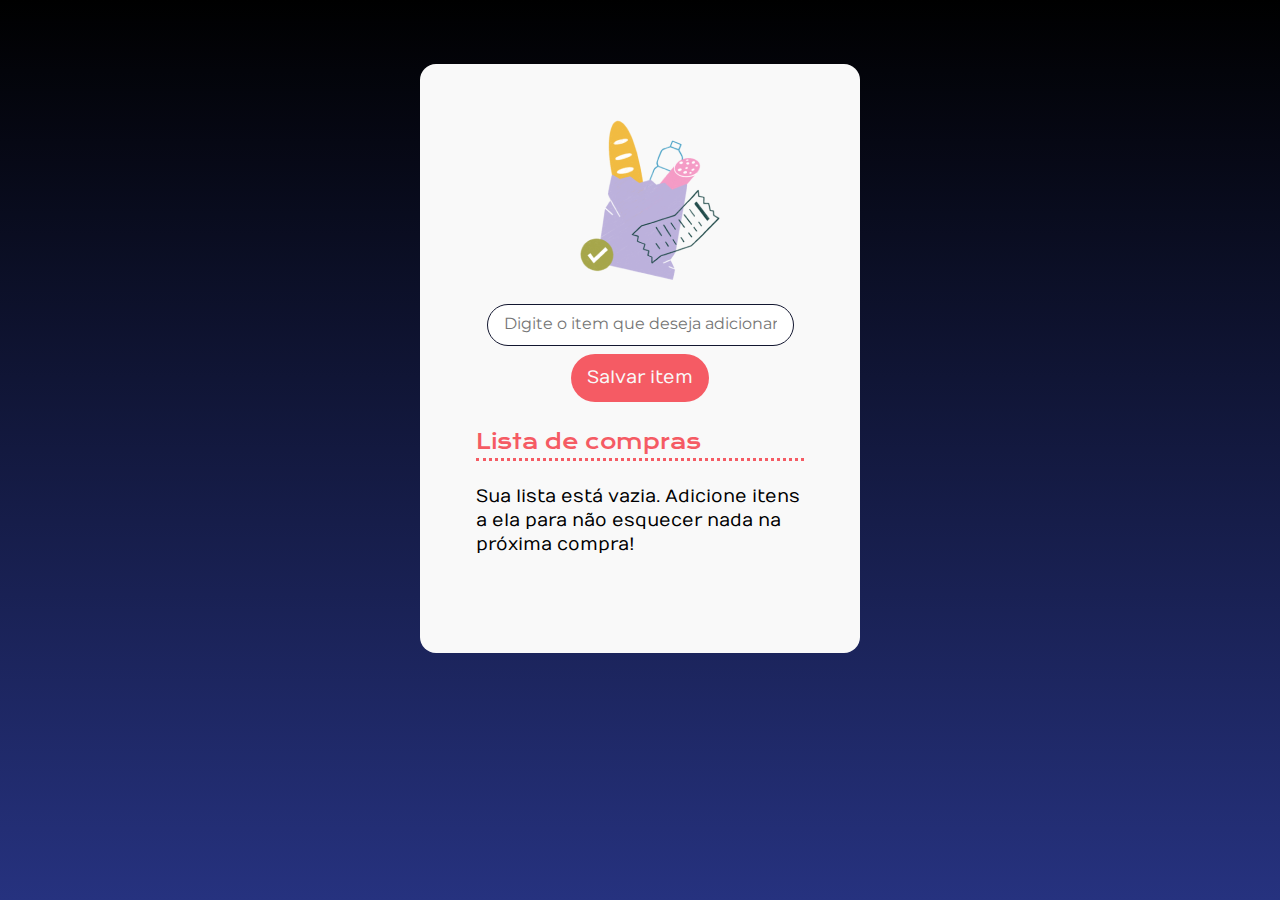
<file: index.html>
<!DOCTYPE html>
<html lang="pt-br">

<head>
    <meta charset="UTF-8">
    <meta name="viewport" content="width=device-width, initial-scale=1.0">
    <title>Lista de Compras</title>
    <link rel="preconnect" href="https://fonts.googleapis.com">
    <link rel="preconnect" href="https://fonts.gstatic.com" crossorigin>
    <link href="https://fonts.googleapis.com/css2?family=Krona+One&family=Montserrat&family=Numans&display=swap"
        rel="stylesheet">
    <link rel="stylesheet" href="./styles.css" />
</head>

<body>

    <main>
        <img src="./img/bag.png" alt="sacola de compras">
        <form>
            <input class="input-item" id="input-item" type="text" placeholder="Digite o item que deseja adicionar"></input>
            <button class="button-item" id="adicionar-item">Salvar item</button>
        </form>

        <div class="container-lista">
            <h2>Lista de compras</h2>
            <hr>
            <ul id="lista-de-compras">
                <p id="mensagem-lista-vazia">Sua lista está vazia. Adicione itens a ela para não esquecer nada na próxima compra!</p>
            </ul>

            <div id="container-lista-comprados">
                <h2>Comprado</h2>
                <hr>
                <ul id="lista-comprados"></ul>
            </div>
        </div>
    </main>

    <script src="scripts.js" type="module"></script>
</body>

</html>
</file>
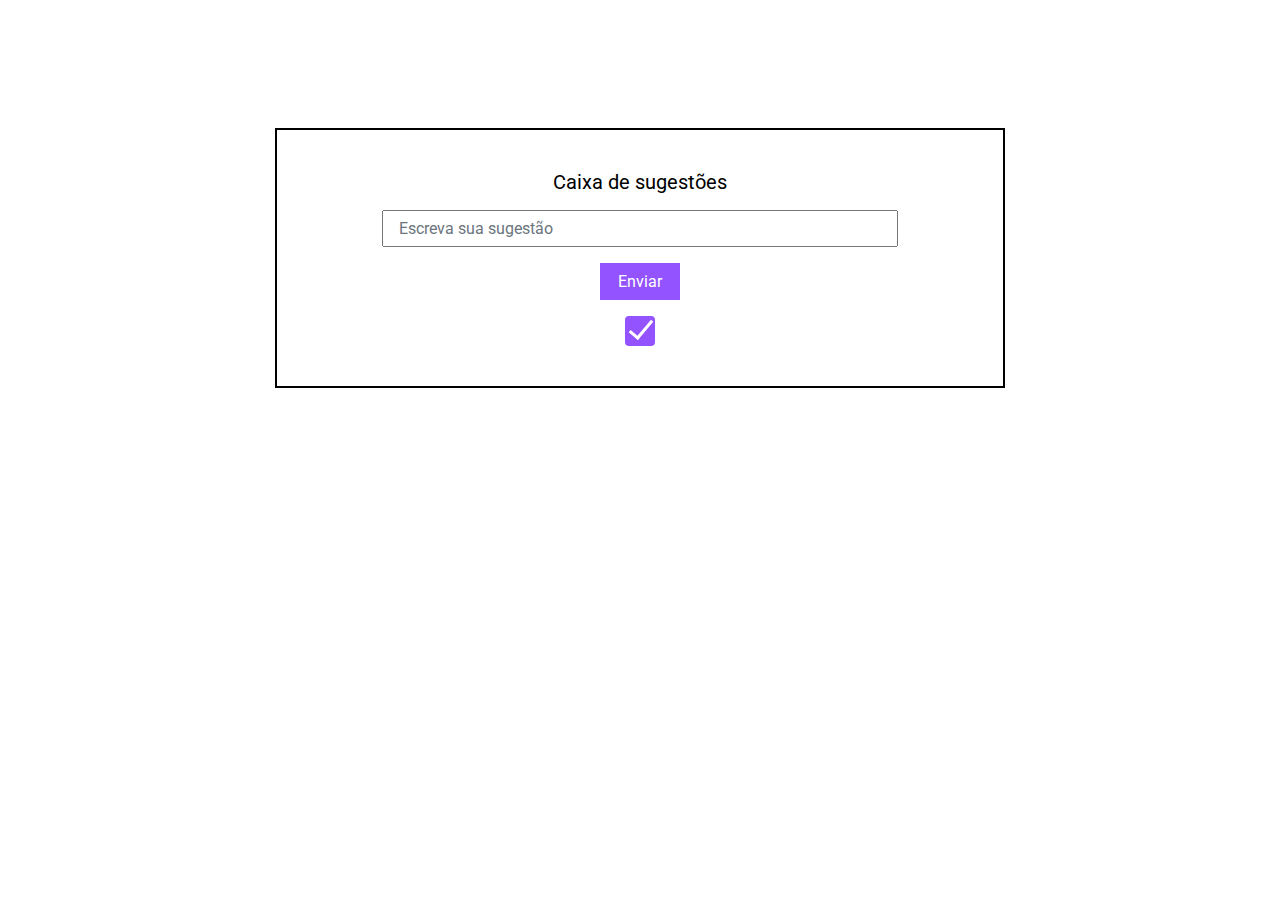
<file: exercicio1/index.html>
<!DOCTYPE html>
<html lang="pt-br">
<head>
    <meta charset="UTF-8">
    <meta name="viewport" content="width=device-width, initial-scale=1.0">
    <title>Exercício 01</title>
    <link rel="preconnect" href="https://fonts.googleapis.com">
    <link rel="preconnect" href="https://fonts.gstatic.com" crossorigin>
    <link href="https://fonts.googleapis.com/css2?family=Roboto:wght@400;500;700;900&display=swap" rel="stylesheet">
    <link rel="stylesheet" href="styles.css">
</head>
<body>
    <main>
        <h1>Caixa de sugestões</h1>
        <input type="text" placeholder="Escreva sua sugestão">
        <button>Enviar</button>
        <div class="checkbox-customizado-container">
            <label for="checkbox-real">
                <input type="checkbox" id="checkbox-real">
                <div class="checkbox-customizado checked">
            </label>
        </div>
    </main>
</body>
</html>
</file>
<file: styles.css>
* {
    box-sizing: border-box;
    margin: 0;
    padding: 0;
}

:root {
    --cor-primaria: #F55B64;
    --cor-secundaria: #C2373F;
    --neutro: #F9F9F9;
    --preto: #131730;
    --fonte-titulo: "Krona One", sans-serif;
    --fonte-texto: 'Numans', sans-serif;
    --degrade-azul: linear-gradient(180deg, #000000 0%, #26327F 100%);
}

body {
    background: var(--degrade-azul);
    background-repeat: no-repeat;
    height: 100vh;

    display: flex;
    flex-direction: column;
    align-items: center;
}

main {
    background-color: var(--neutro);
    margin-top: 64px;

    display: flex;
    flex-direction: column;
    gap: 24px;

    width: 440px;
    padding: 56px;

    align-items: center;
    border-radius: 16px;
}

h2 {
    font-family: var(--fonte-titulo);
    color: var(--cor-primaria);
    font-size: 20px;
    font-weight: 400;
    line-height: 32px;
}

hr {
    border: none;
    border-bottom: 3px dotted var(--cor-primaria);
    margin-bottom: 24px;
}

p {
    font-family: var(--fonte-texto);
    font-size: 18px;
    font-weight: 400;
    line-height: 24px;
    text-align: left;
}

.input-item {
    display: block;
    padding: 12px 16px;
    border-radius: 24px;
    border: 1px solid var(--preto);
    width: 307px;

    font-family: var(--fonte-texto);
}

.input-item::placeholder {
    font-family: "Montserrat", sans-serif;
    font-size: 16px;
    line-height: 19px;
}

.button-item {
    padding: 12px 16px;
    border-radius: 24px;
    background-color: var(--cor-primaria);
    color: var(--neutro);
    font-family: var(--fonte-texto);
    font-size: 18px;
    font-weight: 400;
    line-height: 24px;
    border: none;
}

form {
    display: flex;
    flex-direction: column;
    align-items: center;
    gap: 8px;
}

.lista-item-container {
    display: flex;
    justify-content: space-between;
}

.lista-item-container div {
    display: flex;
    gap: 8px;
}

ul {
    list-style-type: none;
    margin-bottom: 40px;
}

.input-checkbox {
    display: none;
}

.checkbox-customizado {
    width: 20px;
    height: 20px;
    background-color: var(--neutro);
    border: 1px solid var(--preto);
    cursor: pointer;
    border-radius: 4px;
}

.checked {
    background-color: var(--preto);
    position: relative;
}

.checkbox-customizado.checked::after {
    content: "";
    position: absolute;
    left: 30%;
    top: -10%;
    width: 5px;
    height: 14px;

    border-top: 2px solid var(--neutro);
    border-left: 2px solid var(--neutro);

    transform: rotate(-140deg);
}

.texto-data {
    font-size: 12px;
    line-height: 20px;
}

.item-lista-button {
    border: none;
    background-color: transparent;
}

.container-lista {
    width: 100%;
}

#mensagem-lista-vazia{
    display: block;
}
</file>
<file: exercicio1/styles.css>
* {
    box-sizing: border-box;
    margin: 0;
    padding: 0;
}

:root {
    --cor-roxa: #9353FF;
    --cor-branca: #fff; 
    --cor-cinza: #6c757d;
    --cor-preta: #000;
}

body{
    display: flex;
    flex-direction: column;
    align-items: center;
    font-family: "Roboto", sans-serif;
    font-weight: 400;
    font-style: normal;
}

main{
    display: flex;
    flex-direction: column;
    align-items: center;
    gap: 16px;
    width: 730px;
    padding: 40px;
    border: 2px solid var(--cor-preta);
    margin: 10%;
}

h1 {
    font: inherit;
    font-size: 20px;
}

input[type=text]{
    font: inherit;
    padding: 7px 15px;
    width: 80%;
}

input[type=text]::placeholder{
    font: inherit;
    color: var(--cor-cinza);
}

button {
    font: inherit;
    background-color: var(--cor-roxa);
    color: var(--cor-branca);
    border: none;
    padding: 9px 18px;
    font-size: 16px;
    cursor: pointer;
}

#checkbox-real{
    display: none;
}

.checkbox-customizado {
    width: 30px;
    height: 30px;
    background-color: var(--cor-branca);
    border: 2px solid var(--cor-roxa);
    cursor: pointer;
    border-radius: 4px;
}

.checked{
    background-color: var(--cor-roxa);
    position: relative;
}

.checked::after{
    content: "";
    position: absolute;
    left: 30%;
    top: -10%;
    width: 9px;
    height: 21px;

    border-top: 3px solid var(--cor-branca);
    border-left: 3px solid var(--cor-branca);
    transform: rotate(-140deg);
}
</file>
